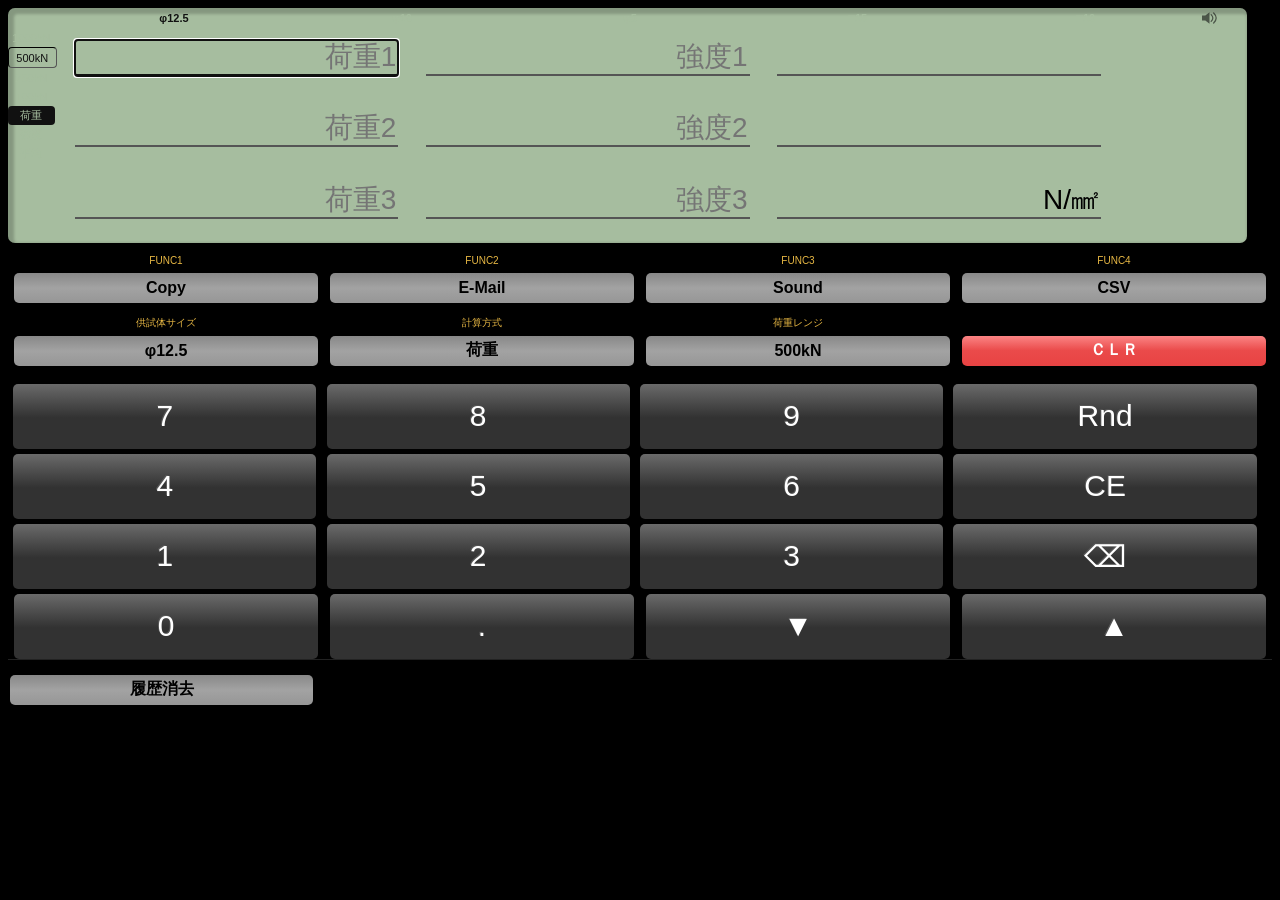
<file: index.html>
<!DOCTYPE html>
<html lang="ja">
<head>
    <meta charset="utf-8" />
    <meta name="theme-color" content="#000000">
    <title>強度計算機　-　sCalc</title>
    <meta name="viewport" content="width=device-width, initial-scale=1">
    <link rel="manifest" href="manifest.json">
    <link rel="apple-touch-icon" href="icon-192.png">
    <link rel="stylesheet" type="text/css" media="screen" href="_calc.css" />

</head>
<body>
    <div id=lcd class="lc">    <!--液晶部分-->
        <div class="infoLCHeader">
            <input id=t125 class="info tpsize" readonly value="φ12.5"/>
            <input id=t100 class="info tpsize" readonly value="φ10"/>
            <input id=t050 class="info tpsize" readonly value="φ5"/>
            <input id=tS15 class="info tpsize" readonly value="□15"/>
            <input id=tS10 class="info tpsize" readonly value="□10"/>
            <div id="soundIcon" onclick="SoundOnOff(),sound('copybtn3')">
                <svg width="20" height="14" viewBox="0 0 24 16">
                    <polygon points="0,5 0,11 4,11 9,15 9,1 4,5" fill="#111111"/>
                    <g id="spkOn">
                        <path d="M11,4 Q15,8 11,12" stroke="#111111" stroke-width="1.5" fill="none" stroke-linecap="round"/>
                        <path d="M14,2 Q20,8 14,14" stroke="#111111" stroke-width="1.5" fill="none" stroke-linecap="round"/>
                    </g>
                    <g id="spkOff" display="none">
                        <line x1="12" y1="4" x2="20" y2="12" stroke="#111111" stroke-width="2" stroke-linecap="round"/>
                        <line x1="20" y1="4" x2="12" y2="12" stroke="#111111" stroke-width="2" stroke-linecap="round"/>
                    </g>
                </svg>
            </div>
        </div>
        <div class ='infoLC'>
            <input id='info1000' class="info" readonly value="1000kN"/>
            <input id='info0500' class="info" readonly value="500kN"/>
            <input id='info0250' class="info" readonly value="250kN"/>
            <input id='info0100' class="info" readonly value="100kN"/>
            <input id=infoL class="info bgblack" readonly value="荷重"/>
            <input id=infoS class="info bgblack" readonly value="強度"/>
            <input id=infoA class="info bgblack" readonly value="平均"/>
        </div>
        <div class="calcLC">
            <input id=load1 class="Num" readonly placeholder="荷重1" maxlength="5" onfocus="this.select();" oninput="calc();" onclick="fS('load1');"/> <!-- onblur="loadCheckChild(this);" -->
            <input id=strg1 class="Num" readonly placeholder="強度1" maxlength="5" onfocus="this.select();" oninput="calc();" onclick="fS('strg1');"/>
            <input id=conv1 class="Num" readonly value=""/><br />
            <input id=load2 class="Num" readonly placeholder="荷重2" maxlength="5" onfocus="this.select();" oninput="calc();" onclick="fS('load2');"/>
            <input id=strg2 class="Num" readonly placeholder="強度2" maxlength="5" onfocus="this.select();" oninput="calc();" onclick="fS('strg2');"/>
            <input id=average class="Num" readonly maxlength="5" onfocus="this.select();" onclick="fS('average');" /><br />
            <input id=load3 class="Num" readonly placeholder="荷重3" maxlength="5" onfocus="this.select();" oninput="calc();" onclick="fS('load3');"/>
            <input id=strg3 class="Num" readonly placeholder="強度3" maxlength="5" onfocus="this.select();" oninput="calc();" onclick="fS('strg3');"/>
            <input id=Ntmm2 class="Num" readonly value="N/㎟" /><br /> 
        </div>
    </div>
    <div class="div expe"><!-- 説明 -->
        <input class="expe" readonly="readonly" value="FUNC1" />
        <input class="expe" readonly="readonly" value="FUNC2" />
        <input class="expe" readonly="readonly" value="FUNC3" />
        <input class="expe" readonly="readonly" value="FUNC4" />
    </div>
    <div class="div funcbtn" ontouchstart=""><!-- ボタン部分 -->
        <button id='copybtn' class="func" style="float: right;" onclick="copyToClipboard(),sound('copybtn')">Copy</button>
        <button id='copybtn2' class="func" style="float: right;" onclick="copyToEmail(),sound('copybtn2')">E-Mail</button>
        <button id='copybtn3' class="func" style="float: right;" onclick="SoundOnOff(),sound('copybtn3')">Sound</button>
        <button id='copybtn4' class="func" style="float: right;" onclick="csvExport(),sound('copybtn4')">CSV</button>
    </div>
    <div class="div expe"><!-- 説明 -->
        <input class="expe" readonly="readonly" value="供試体サイズ"/>
        <input class="expe" readonly="readonly" value="計算方式" />
        <input class="expe" readonly="readonly" value="荷重レンジ" />
        <input class="expe" readonly="readonly" value="" />
    </div>
    <div class="div funcbtn" ontouchstart=""><!-- ボタン部分 -->
        <button id='btnTpSize' class="func" onclick="tpsizeChange(),sound('btnTpSize')">TPsize</button>
        <button id='btnCalcType' class="func" onclick="calcTypeChange(),sound('btnCalcType')">CalcType</button>
        <button id='btnRange' class="func" onclick="loadRangeChange( 'range' ),sound('btnClr')">RANGE</button>
        <button id='btnClr' class="func clr" onclick="update( '' ),sound('btnClr')">ＣＬＲ</button>
    </div>
    <div class="div numbtn" ontouchstart="">
        <button id='b7' onclick="append( '7' ),sound('b7')">7</button>
        <button id='b8' onclick="append( '8' ),sound('b8')">8</button>
        <button id='b9' onclick="append( '9' ),sound('9')">9</button>  

        <button id='bRnd' onclick="sRandom(),sound('bRnd')">Rnd</button><br />
        <button id='b4' onclick="append( '4' ),sound('b4')">4</button>
        <button id='b5' onclick="append( '5' ),sound('b5')">5</button>
        <button id='b6' onclick="append( '6' ),sound('b6')">6</button>
        <button id='bce' onclick="append( 'CE' ),sound('bce')">CE</button><br />
        <button id='b1' onclick="append( '1' ),sound('b1')">1</button>
        <button id='b2' onclick="append( '2' ),sound('b2')">2</button>
        <button id='b3' onclick="append( '3' ),sound( 'b3')">3</button>
        <button id='bbs' onclick="append( 'BS' ),sound('bbs')">⌫</button><br />
        <button id='b0' onclick="append( '0' ),sound('b0')">0</button>
        <button id='bdot' onclick="append( '.' ),sound('bdot')">.</button>
        <button id='bnxt' onclick="focusMove( 'nxt' ),sound('bnxt')">▼</button>
        <button id='bfwd' onclick="focusMove( 'fwd' ),sound('bfwd')">▲</button>
    </div>
    <div class="div funcbtn" ontouchstart="" id="installRow" style="display:none">
        <button id='btnInstall' class="func" style="display:none;width:100%;" onclick="installApp()">📲 アプリをインストール</button>
    </div>
    <div class="div histsection">
        <button id='btnHistClr' class="func" onclick="clearHistory(),sound('btnHistClr')">履歴消去</button>
        <div id="histList"></div>
    </div>
    <audio id="soundfileKey1" preload="auto">
        <source src="key01.mp3" type="audio/mp3">
    </audio>
    <audio id="soundfileClear1" preload="auto">
        <source src="clear01.mp3" type="audio/mp3">
    </audio>
    <audio id="soundfileKey2" preload="auto">
        <source src="key02.mp3" type="audio/mp3">
    </audio>
    <audio id="soundfileClear2" preload="auto">
        <source src="clear02.mp3" type="audio/mp3">
    </audio>

    <script type="text/javascript" src="_calc.js" charset="utf-8"></script>
    <script>
        if ('serviceWorker' in navigator) {
            navigator.serviceWorker.register('./sw.js').then(function(reg){
                console.log('SW registered, scope:', reg.scope);
            }).catch(function(err){
                console.log('SW registration failed:', err);
            });
        }

        var deferredPrompt = null;
        window.addEventListener('beforeinstallprompt', function(e) {
            e.preventDefault();
            deferredPrompt = e;
            document.getElementById('btnInstall').style.display = 'inline-block';
            document.getElementById('installRow').style.display = 'flex';
        });

        function installApp() {
            if (!deferredPrompt) return;
            deferredPrompt.prompt();
            deferredPrompt.userChoice.then(function(result) {
                console.log('Install:', result.outcome);
                deferredPrompt = null;
                var btn = document.getElementById('btnInstall');
                if (btn) btn.style.display = 'none';
            });
        }

        window.addEventListener('appinstalled', function() {
            if (typeof showToast === 'function') showToast('インストール完了しました');
            var btn = document.getElementById('btnInstall');
            if (btn) btn.style.display = 'none';
        });
    </script>
</body>
</html>
</file>
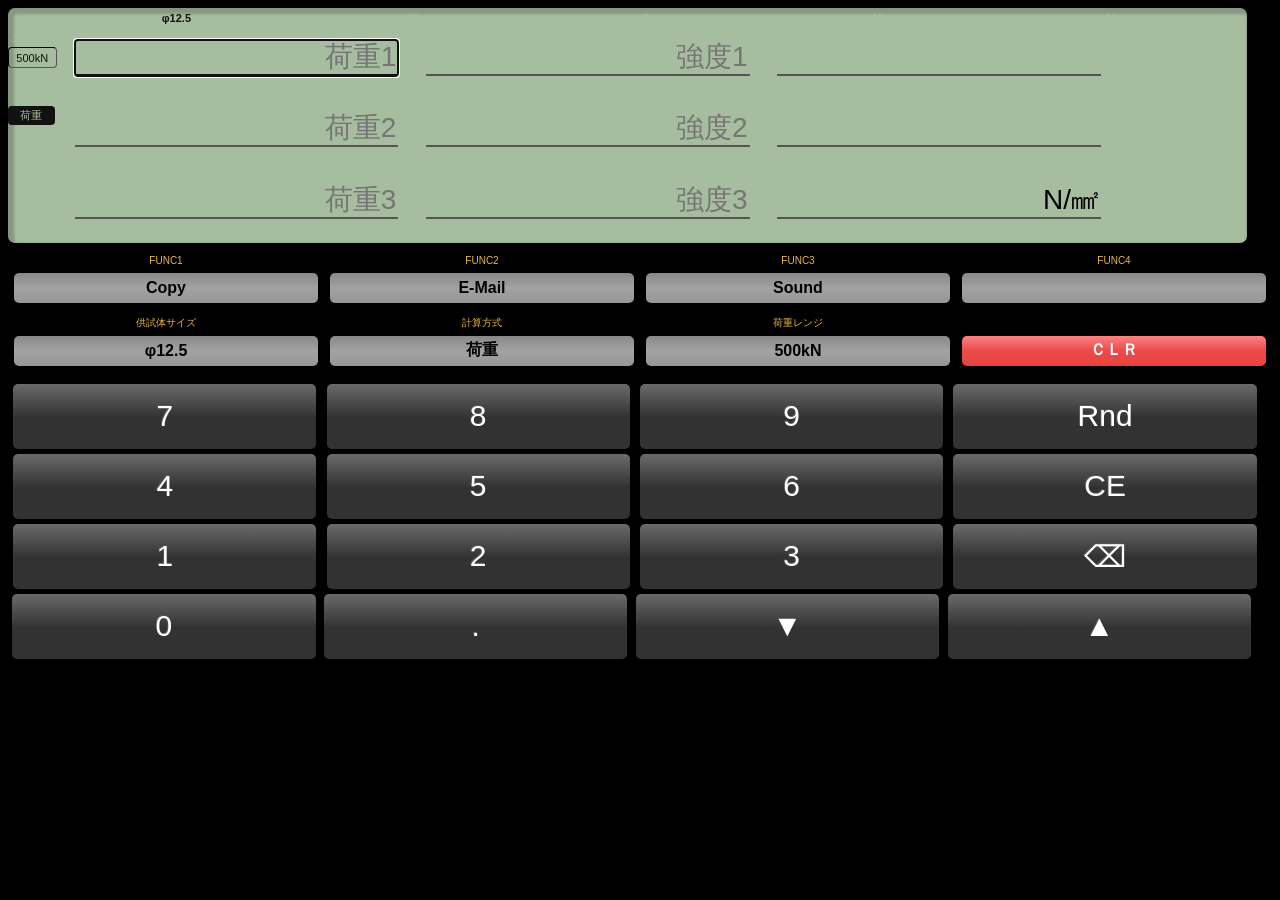
<file: calc.html>
<!DOCTYPE html>
<html>
<head>
    <meta charset="utf-8" />
    <meta name="theme-color" content="#000000">
    <title>強度計算機　-　sCalc</title>
    <meta name="viewport" content="width=device-width, initial-scale=1">
    <link rel="manifest" href="manifest.json">
    <link rel="apple-touch-icon" href="icon-192.png">
    <link rel="stylesheet" type="text/css" media="screen" href="_calc.css" />

</head>
<body>
    <div id=lcd class="lc">    <!--液晶部分-->
        <div class="infoLCHeader">
            <input id=t125 class="info tpsize" readonly value="φ12.5"/>
            <input id=t100 class="info tpsize" readonly value="φ10"/>
            <input id=t050 class="info tpsize" readonly value="φ5"/>
            <input id=tS15 class="info tpsize" readonly value="□15"/>
            <input id=tS10 class="info tpsize" readonly value="□10"/>
            
        </div>
        <div class ='infoLC'>
            <input id='info1000' class="info" readonly value="1000kN"/>
            <input id='info0500' class="info" readonly value="500kN"/>
            <input id='info0250' class="info" readonly value="250kN"/>
            <input id='info0100' class="info" readonly value="100kN"/>
            <input id=infoL class="info bgblack" readonly value="荷重"/>
            <input id=infoS class="info bgblack" readonly value="強度"/>
            <input id=infoA class="info bgblack" readonly value="平均"/>
        </div>
        <div class="calcLC">
            <input id=load1 class="Num" readonly placeholder="荷重1" maxlength="5" onfocus="this.select();" oninput="calc();" onclick="fS('load1');"/> <!-- onblur="loadCheckChild(this);" -->
            <input id=strg1 class="Num" readonly placeholder="強度1" maxlength="5" onfocus="this.select();" oninput="calc();" onclick="fS('strg1');"/>
            <input id=conv1 class="Num" readonly value=""/><br />
            <input id=load2 class="Num" readonly placeholder="荷重2" maxlength="5" onfocus="this.select();" oninput="calc();" onclick="fS('load2');"/>
            <input id=strg2 class="Num" readonly placeholder="強度2" maxlength="5" onfocus="this.select();" oninput="calc();" onclick="fS('strg2');"/>
            <input id=average class="Num" readonly maxlength="5" onfocus="this.select();" onclick="fS('average');" /><br />
            <input id=load3 class="Num" readonly placeholder="荷重3" maxlength="5" onfocus="this.select();" oninput="calc();" onclick="fS('load3');"/>
            <input id=strg3 class="Num" readonly placeholder="強度3" maxlength="5" onfocus="this.select();" oninput="calc();" onclick="fS('strg3');"/>
            <input id=Ntmm2 class="Num" readonly value="N/㎟" /><br /> 
        </div>
    </div>
    <div class="div expe"><!-- 説明 -->
        <input class="expe" readonly="readonly" value="FUNC1" />
        <input class="expe" readonly="readonly" value="FUNC2" />
        <input class="expe" readonly="readonly" value="FUNC3" />
        <input class="expe" readonly="readonly" value="FUNC4" />
    </div>
    <div class="div funcbtn" ontouchstart=""><!-- ボタン部分 -->
        <button id='copybtn' class="func" style="float: right;" onclick="copyToClipboard(),sound('copybtn')">Copy</button>
        <button id='copybtn2' class="func" style="float: right;" onclick="copyToEmail(),sound('copybtn2')">E-Mail</button>
        <button id='copybtn3' class="func" style="float: right;" onclick="SoundOnOff(),sound('copybtn3')">Sound</button>
        <button id='copybtn4' class="func" style="float: right;" onclick="sound('copybtn4')"></button>
    </div>
    <div class="div expe"><!-- 説明 -->
        <input class="expe" readonly="readonly" value="供試体サイズ"/>
        <input class="expe" readonly="readonly" value="計算方式" />
        <input class="expe" readonly="readonly" value="荷重レンジ" />
        <input class="expe" readonly="readonly" value="" />
    </div>
    <div class="div funcbtn" ontouchstart=""><!-- ボタン部分 -->
        <button id='btnTpSize' class="func" onclick="tpsizeChange(),sound('btnTpSize')">TPsize</button>
        <button id='btnCalcType' class="func" onclick="calcTypeChange(),sound('btnCalcType')">CalcType</button>
        <button id='btnRange' class="func" onclick="loadRangeChange( 'range' ),sound('btnClr')">RANGE</button>
        <button id='btnClr' class="func clr" onclick="update( '' ),sound('btnClr')">ＣＬＲ</button>
    </div>
    <div class="div numbtn" ontouchstart="">
        <button id='b7' onclick="append( '7' ),sound('b7')">7</button>
        <button id='b8' onclick="append( '8' ),sound('b8')">8</button>
        <button id='b9' onclick="append( '9' ),sound('9')">9</button>  

        <button id='bRnd' onclick="sRandom(),sound('bRnd')">Rnd</button><br />
        <button id='b4' onclick="append( '4' ),sound('b4')">4</button>
        <button id='b5' onclick="append( '5' ),sound('b5')">5</button>
        <button id='b6' onclick="append( '6' ),sound('b6')">6</button>
        <button id='bce' onclick="append( 'CE' ),sound('bce')">CE</button><br />
        <button id='b1' onclick="append( '1' ),sound('b1')">1</button>
        <button id='b2' onclick="append( '2' ),sound('b2')">2</button>
        <button id='b3' onclick="append( '3' ),sound( 'b3')">3</button>
        <button id='bbs' onclick="append( 'BS' ),sound('bbs')">⌫</button><br />
        <button id='b0' onclick="append( '0' ),sound('b0')">0</button>
        <button id='bdot' onclick="append( '.' ),sound('bdot')">.</button>
        <button id='bnxt' onclick="focusMove( 'nxt' ),sound('bnxt')">▼</button>
        <button id='bfwd' onclick="focusMove( 'fwd' ),sound('bfwd')">▲</button>
        <br />
        <p class="cr">
    </div>
    <audio id="soundfileKey1" preload="auto">
        <source src="key01.mp3" type="audio/mp3">
    </audio>
    <audio id="soundfileClear1" preload="auto">
        <source src="clear01.mp3" type="audio/mp3">
    </audio>
    <audio id="soundfileKey2" preload="auto">
        <source src="key02.mp3" type="audio/mp3">
    </audio>
    <audio id="soundfileClear2" preload="auto">
        <source src="clear02.mp3" type="audio/mp3">
    </audio>

    <script type="text/javascript" src="_calc.js" charset="utf-8"></script>
    <script>
        if ('serviceWorker' in navigator) {
            navigator.serviceWorker.register('./sw.js');
        }
    </script>
</body>
</html>
</file>
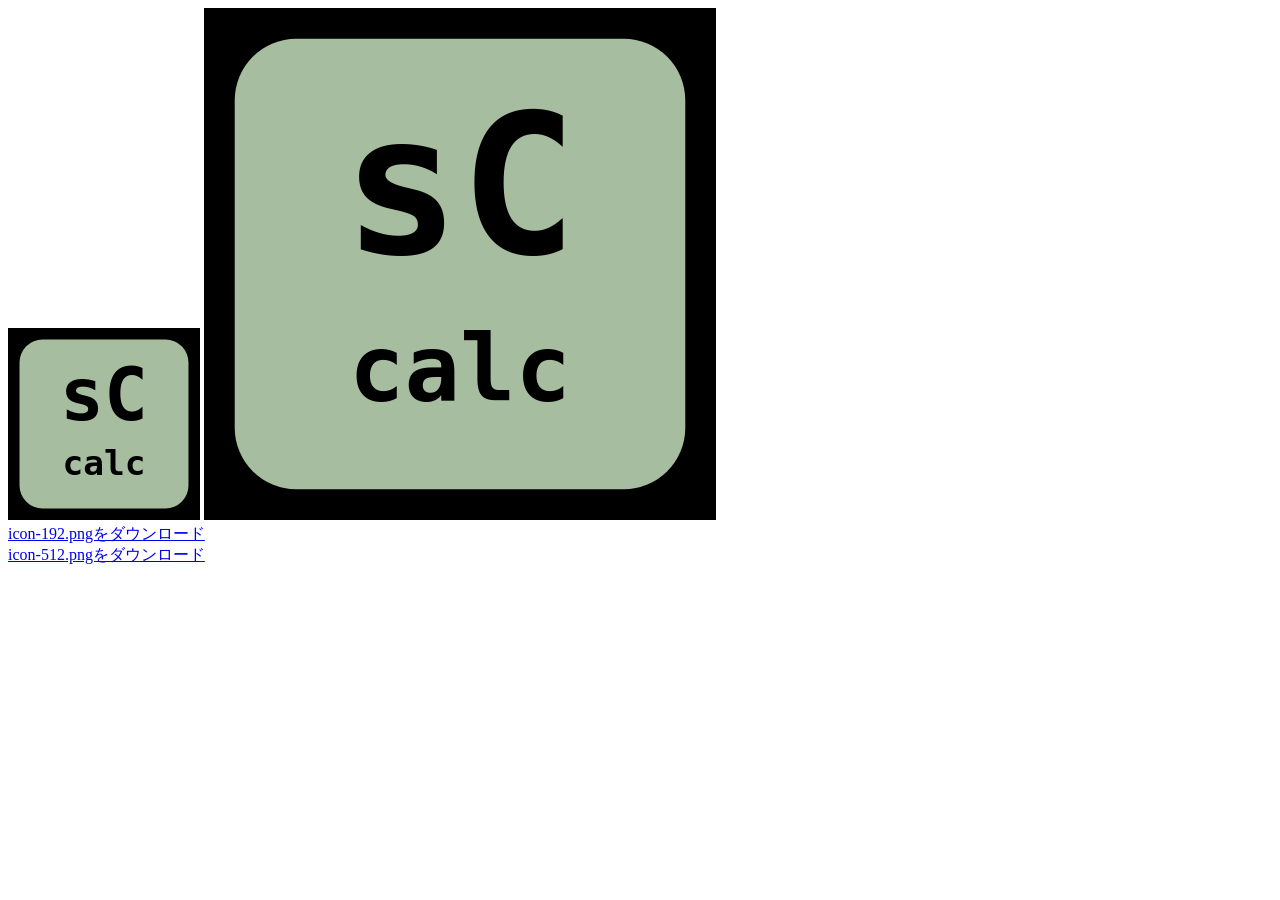
<file: gen_icons.html>
<!DOCTYPE html>
<html>
<body>
<canvas id="c192" width="192" height="192"></canvas>
<canvas id="c512" width="512" height="512"></canvas>
<script>
function draw(id, size) {
  const c = document.getElementById(id);
  const ctx = c.getContext('2d');
  ctx.fillStyle = '#000000';
  ctx.fillRect(0, 0, size, size);
  const r = size * 0.12;
  ctx.beginPath();
  ctx.roundRect(size*0.06, size*0.06, size*0.88, size*0.88, r);
  ctx.fillStyle = '#A6BD9F';
  ctx.fill();
  ctx.fillStyle = '#000000';
  ctx.font = `bold ${size*0.38}px monospace`;
  ctx.textAlign = 'center';
  ctx.textBaseline = 'middle';
  ctx.fillText('sC', size/2, size*0.38);
  ctx.font = `bold ${size*0.18}px monospace`;
  ctx.fillText('calc', size/2, size*0.72);
  return c.toDataURL('image/png');
}
const d192 = draw('c192', 192);
const d512 = draw('c512', 512);
document.write('<br><a download="icon-192.png" href="'+d192+'">icon-192.pngをダウンロード</a>');
document.write('<br><a download="icon-512.png" href="'+d512+'">icon-512.pngをダウンロード</a>');
</script>
</body>
</html>
</file>
<file: _calc.css>
@charset "UTF-8";
body{
    -webkit-text-size-adjust: 100%;
    background-color: #000000;
}
div.lc{
    width: 98%;
    height: 22%;
    overflow: hidden;
    display:table;
    background-color: #A6BD9F;
    border-radius:7px;
    box-shadow: 3px 3px 3px 3px rgba(0,0,0,0.2) inset;
}
div.infoLCHeader{
    width: 100%;
    height: 20px;
    margin: 0 0 0 0 ;
    padding-left: 52px;
    padding-right: 23px;
    box-sizing: border-box;
    justify-content:space-around;
    min-width: 8%;
    flex-basis: 20%;
    background-color:transparent;
    display: flex;
    flex-direction: row;
    flex-wrap:nowrap;
}
div.infoLC{
    float: left;
    vertical-align: top;
    width: 50px;
    height: 100%;
    background-color:transparent;
    margin: 0 0 0 0 ;
    padding: 0 0 0 0 ;
    box-sizing: border-box;
}
div.calcLC{
    float: right;
    vertical-align:top;
    height: 100%;
    width: 100%;
    background-color: transparent;
    margin-left: -50px;
    padding-left: 55px;
    box-sizing: border-box;
}
div.funcbtn{
    margin:0 0 10px 0;
    padding:  0 0 0 0;
    justify-content:space-around;
    width: 100%;
    min-width: 8%;
    flex-basis: 20%;
    background-color:transparent;
    display: flex;
    flex-direction: row;
    flex-wrap:nowrap;
}
div.expe{
    margin:10px 0 5px 0;
    padding:  0 0 0 0;
    justify-content:space-around;
    width: 100%;
    min-width: 8%;
    flex-basis: 20%;
    background-color:transparent;
    display: flex;
    flex-direction: row;
    flex-wrap:nowrap;
    }
div.numbtn{
    margin:0 0 0 0;
    padding:  0 0 0 0;
    justify-content:space-around;
    width: 100%;
    min-width: 8%;
    flex-basis: 25%;
    background-color: transparent;
    display: flex;
    flex-direction: row;
    flex-wrap: wrap;
}
button{
    border:none;
    width:24%;
    height: 65px;
    margin-top: 5px;
    font-size:30px;
    font-weight:normal;
    text-decoration:none;
    text-shadow:-1px -1px #555;
    text-align:center;
    padding:8px 10 10px;
    color:#fff;
    border-radius:5px;
    background-image:-webkit-gradient(
        linear,left top,left bottom,
        from(#6A6A6A),
        color-stop(0.49,#353535),
        color-stop(0.52,#323232),
        to(#323232));
}
button:active{
    background-image:-webkit-gradient(
        linear,left top,left bottom,
        from(#ff954e),
        color-stop(0.49,#ff6b08),
        color-stop(0.52,#ff6600),
        to(#ff6600));
}
.func:active{
    background-image:-webkit-gradient(
        linear,left top,left bottom,
        from(#ff954e),
        color-stop(0.49,#ff6b08),
        color-stop(0.52,#ff6600),
        to(#ff6600));
}
.func.clr:active{
    background-image:-webkit-gradient(
        linear,left top,left bottom,
        from(#ff954e),
        color-stop(0.49,#ff6b08),
        color-stop(0.52,#ff6600),
        to(#ff6600));
}
button.info{
    width: 10%;
    color: #A6BD9F;
    background-color: #000000;
}
button.func{
    color: #000000;
    font-size: 16px;
    font-weight: bold;
    height: 30px;
    margin: 0 2px 3px 2px ;
    text-shadow:none;
        background-image:-webkit-gradient(
        linear,left top,left bottom,
        from(#888888),
        color-stop(0.49,#A2A2A2),
        color-stop(0.52,#A2A2A2),
        to(#969696));
}

button.func.clr{
    color: #ffffff;
    background-image:-webkit-gradient(
        linear,left top,left bottom,
        from(#FB8484),
        color-stop(0.49,#EA4A4A),
        color-stop(0.52,#EA4A4A),
        to(#E84343));
}
button.exp{
    font-size: 30px;
}
input.Num{
    -webkit-appearance: none;
    border-radius: 0;
    font-size: 28px;
    text-align: right;
    width: 27%;
    height: 22%;
    border-radius:none;
    background-color: transparent;
    border-bottom:2px solid #555555;
    border-right:none;
    border-left:none;
    border-top:none;
    margin-top: 1%;
    margin-left: 1%;
    margin-right: 1%;
    margin-bottom: 2%;
}
input.NumgetFocus{
    -webkit-appearance: none;
    font-size: 28px;
    text-align: right;
    width: 27%;
    height: 22%;
    background-color: transparent;
    /* border-width:1px; */
    
    border-bottom:2px solid #000000;
    border-right:1px solid #A6BD9F;
    border-left:1px solid #A6BD9F;
    border-top:1px solid #A6BD9F;
    margin-top: 1%;
    margin-left: 1%;
    margin-right: 1%;
    margin-bottom: 2%;
}
input.msg{ /*右上メッセージ*/
    font-size: 3px;
    margin:2 1 1 1;
}
input.unit{
    font-size: 22px;
}
input.info{
    -webkit-appearance: none;
    height: 17px;
    width: 85%;
    font-size: 11px;
    text-align: center;
    vertical-align: middle;
    color:#111111;
    background-color:transparent ;
    border-width: 1px;
    border-color: #000000;
    border-radius:4px;
    margin:3 3 2 4;
    padding:1 1 1 1;
    vertical-align: top;
    display:-webkit-box;
    display:-ms-flexbox;
    display:flex;
    -webkit-box-align: center;
    -ms-flex-align: center;
    align-items: center;
    -webkit-box-pack: center;
    -ms-flex-pack: center;
    justify-content: center;
}
input.expe{
    -webkit-appearance: none;
    font-size: 10px;
    text-align: center;
    color: #E8B844;
    height: 15px;
    width: 75px;
    margin: 0 0 0 0;
    padding:0 0 0 0;
    background-color:transparent;
    border-width:0px;
    display:-webkit-box;
    display:-ms-flexbox;
    display:flex;
    -webkit-box-align: center;
    -ms-flex-align: center;
    align-items: center;
    -webkit-box-pack: center;
    -ms-flex-pack: center;
    justify-content: center;
}
input.info.tpsize{
    -webkit-appearance: none;
    border:none;
    font-weight:bolder;
    width: 62%;
}
/* Copyright © kenty All Rights Reserved. - sCalc ver.2026.06 */
input.info.bgblack{
    border: none;
    color:#A6BD9F;
    background-color: #111111;
}
#soundIcon{
    cursor: pointer;
    opacity: 0.6;
    display: flex;
    align-items: center;
    flex-shrink: 0;
    padding: 0 2px;
}
#soundIcon:active{
    opacity: 1;
}
input.Num.warn{
    background-color: #1a1a1a !important;
    color: #A6BD9F !important;
    border-bottom-color: #A6BD9F !important;
}
div.histsection{
    margin-top: 0;
    padding-top: 15px;
    border-top: 1px solid #222;
    width: 100%;
}
#histList{
    width: 100%;
    margin-top: 4px;
    max-height: 150px;
    overflow-y: auto;
}
.histItem{
    display: flex;
    justify-content: space-between;
    font-family: monospace;
    font-size: 13px;
    color: #666;
    padding: 5px 4px;
    border-bottom: 1px solid #222;
    cursor: pointer;
    box-sizing: border-box;
}
.histItem:active{
    background-color: #1a1a1a;
}
input.debgger{
    background-color:#272727;
    color:#00ec4796 ;
    height: 30px; 
    width:95%;
    font-size: 10px;
    text-align: left;
    margin: 10px 10px 10px 0px;
}
</file>
